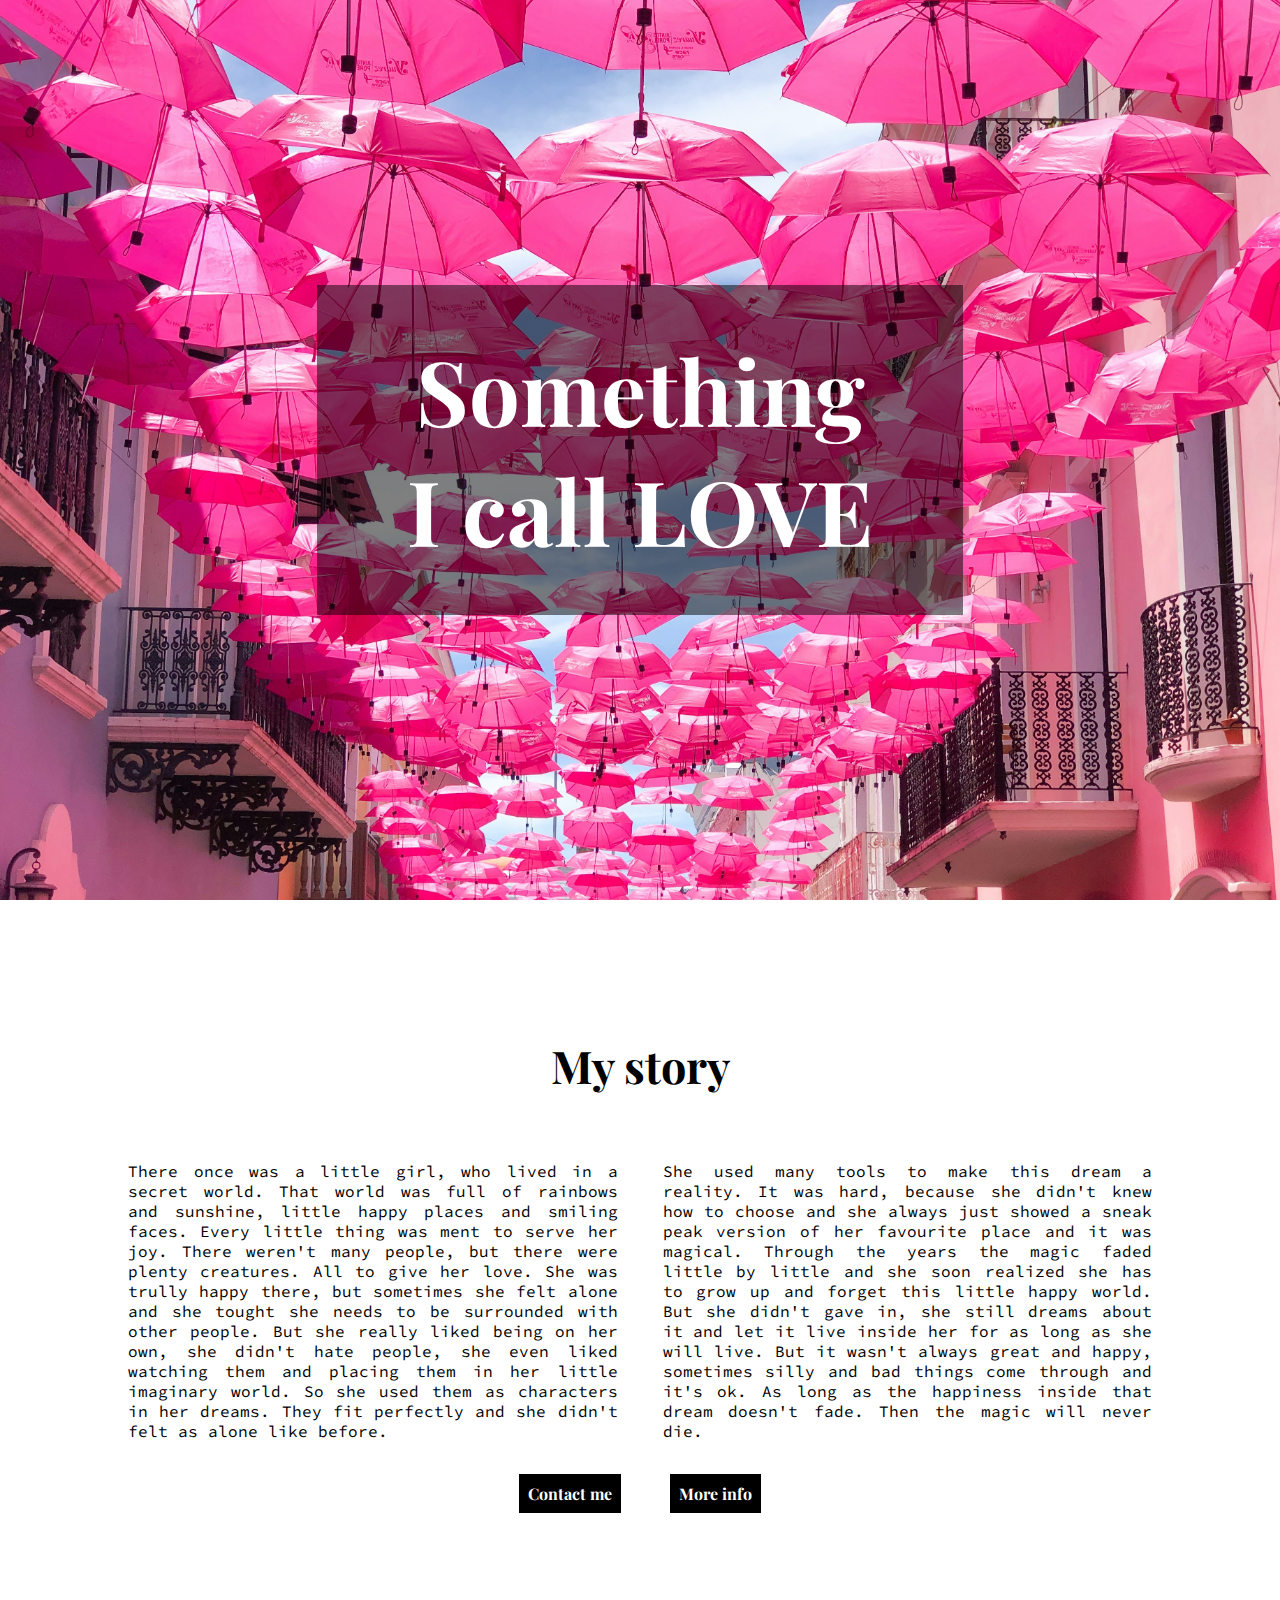
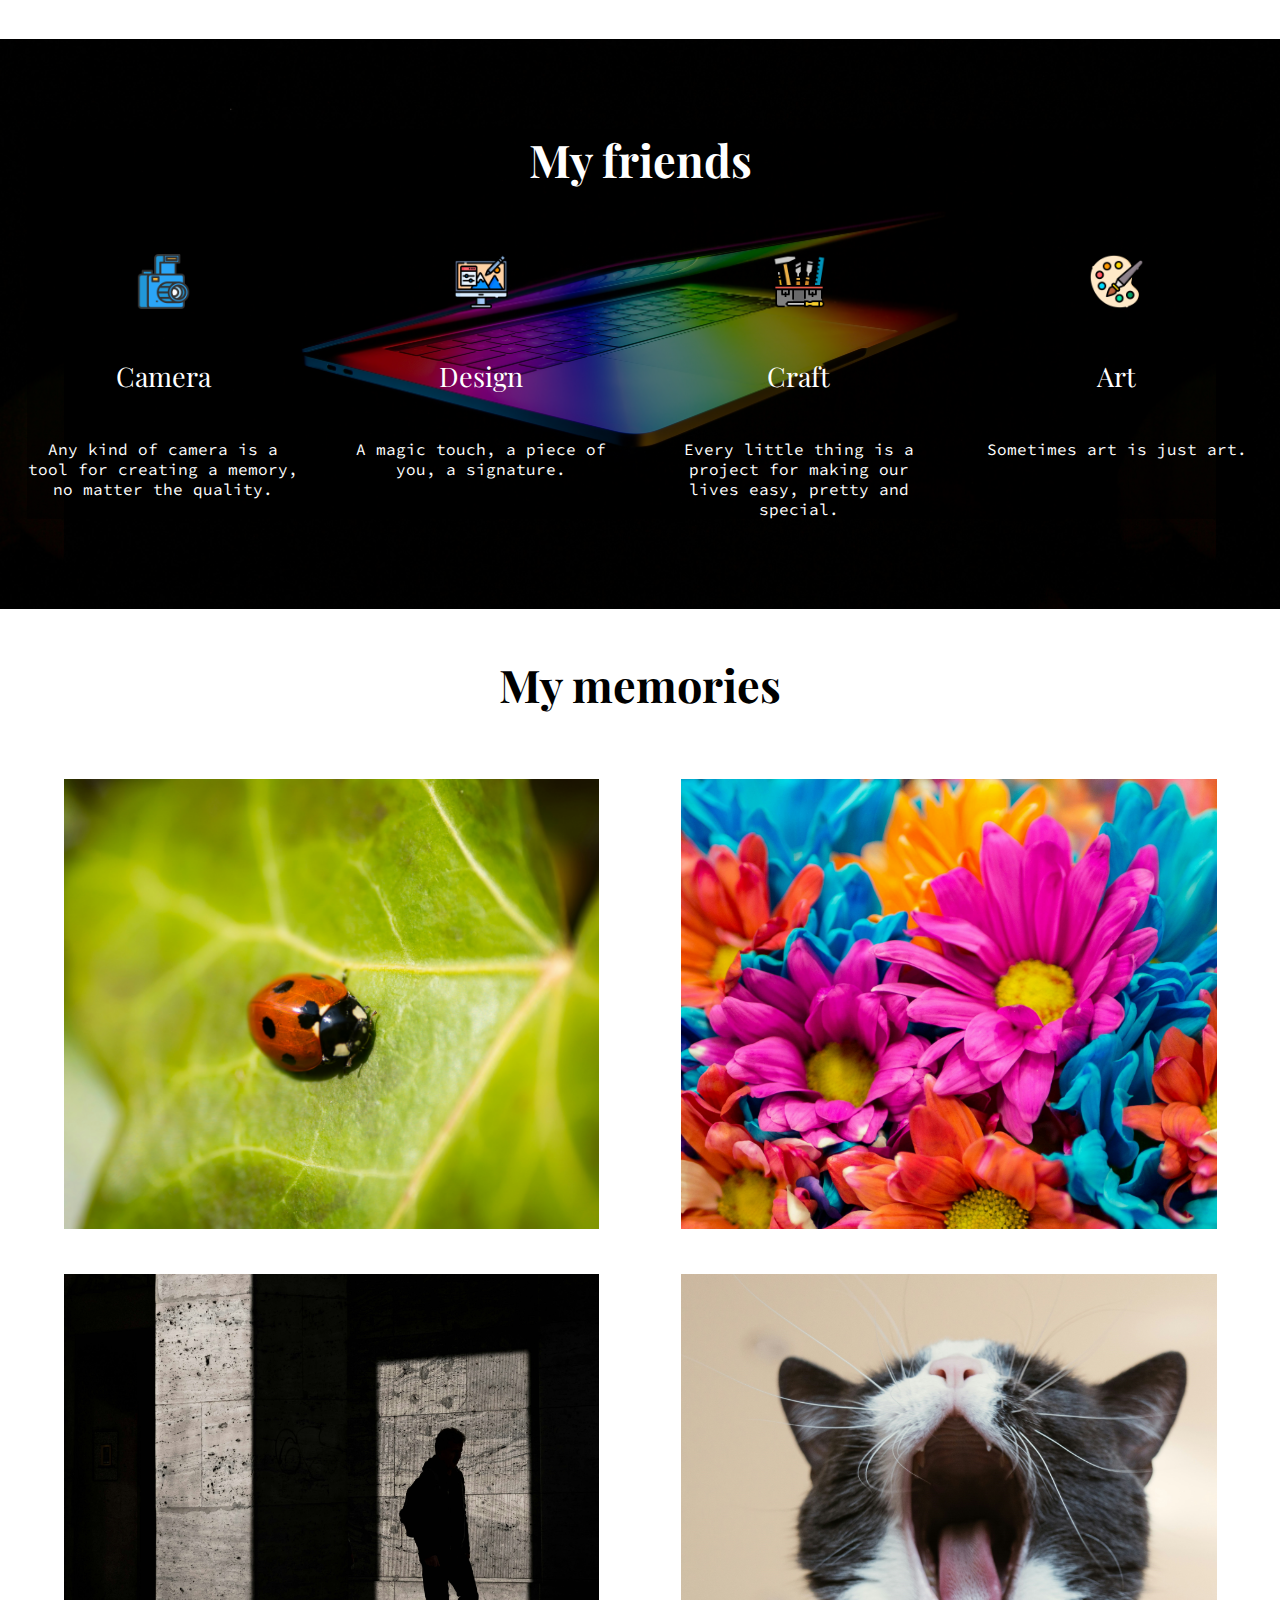
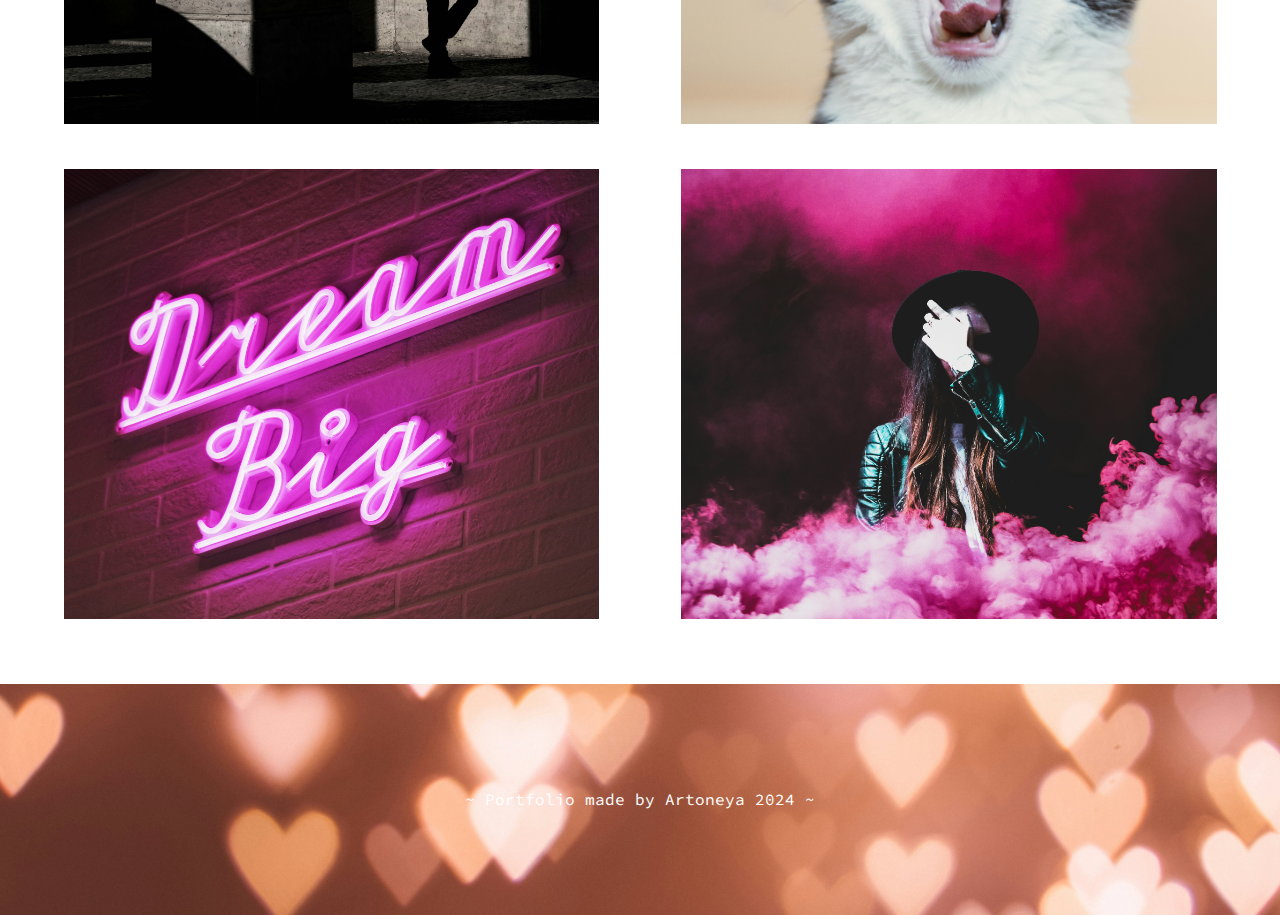
<file: index.html>
<!DOCTYPE html>
<html lang="en">
  <head>
    <meta charset="UTF-8" />
    <meta name="viewport" content="width=device-width, initial-scale=1.0" />
    <link rel="stylesheet" type="text/css" href="styles.css" />
    <meta http-equiv="X-UA-Compatible" content="ie=edge" />
    <title>My portfolio</title>
  </head>
  <body>
    <!--header-->
    <section class="header">
      <div>
        <h1>
          Something <br />
          I call LOVE
        </h1>
      </div>
    </section>
    <section class="about">
      <h2>My story</h2>
      <br>
      <div>
        <p>
          There once was a little girl, who lived in a secret world. That world was full of rainbows and sunshine, little happy places and smiling faces. Every little thing was ment to serve her joy. There weren't many people, but there were plenty creatures. All to give her love. She was trully happy there, but sometimes she felt alone and she tought she needs to be surrounded with other people. But she really liked being on her own, she didn't hate people, she even liked watching them and placing them in her little imaginary world. So she used them as characters in her dreams. They fit perfectly and she didn't felt as alone like before.
        </p>
        <p>
          She used many tools to make this dream a reality. It was hard, because she didn't knew how to choose and she always just showed a sneak peak version of her favourite place and it was magical. Through the years the magic faded little by little and she soon realized she has to grow up and forget this little happy world. But she didn't gave in, she still dreams about it and let it live inside her for as long as she will live. But it wasn't always great and happy, sometimes silly and bad things come through and it's ok. As long as the happiness inside that dream doesn't fade. Then the magic will never die.
        </p>
      </div>
      <br />
      <br>
      <!--buttons-->
      <a href="mailto:artoneya1@gmail.com">Contact me</a>
      <a href="header-background.jpg" target="_blank">More info</a>
    </section>
    <!--skills-->
    <section class="skills">
      <div class="skills-wrapper">
        <h2>My friends</h2>
        <br>
        <div>
          <ul>
            <li>
              <img src="design1.png" />
              <p class="tittle">Camera</p>
              <p>
                Any kind of camera is a tool for creating a memory, no matter the quality.
              </p>
            </li>
            <li>
              <img src="design2.png" />
              <p class="tittle">Design</p>
              <p>
                A magic touch, a piece of you, a signature.
              </p>
            </li>
            <li>
              <img src="design3.png" />
              <p class="tittle">Craft</p>
              <p>
                Every little thing is a project for making our lives easy, pretty and special.
              </p>
            </li>
            <li>
              <img src="design4.png" />
              <p class="tittle">Art</p>
              <p>
                Sometimes art is just art.
              </p>
            </li>
          </ul>
        </div>
      </div>
    </section>
    <!--projects-->
    <section class="projects">
      <h2>My memories</h2>
      <br>
      <ul>
        <li class="primer1">
          <a href="galery1/gallery1.html">
            <p>
              <strong>Bugging me</strong><br />
              Little buggers in their little world
            </p>
          </a>
        </li>
        <li class="primer2">
          <a href="galery2/gallery2.html">
           <p>
             <strong>Blooming and shining</strong><br />
             The most beautiful things
           </p>
          </a>
        </li>
        <li class="primer3">
          <a href="galery3/gallery3.html">
           <p>
             <strong>Second skin</strong><br />
             The dancing shadows
           </p>
          </a>
        </li>
        <li class="primer4">
          <a href="galery4/gallery4.html">
           <p>
             <strong>Furry and harry</strong><br />
             Joy to the world
           </p>
         </a>
        </li>
        <li class="primer5">
          <a href="galery5/gallery5.html">
           <p>
             <strong>Creative mind</strong><br />
             Touch of magic
           </p>
         </a>
        </li>
        <li class="primer6">
          <a href="galery6/gallery6.html">
           <p>
             <strong>Creatures and machines</strong><br />
             Humans and stuff
           </p>
          </a>
        </li>
      </ul>
      <br>
    </section>
  </body>
  <!--footer-->
  <section class="footer">
    <section>
      <div>
        <p>
          ~ Portfolio made by Artoneya 2024 ~
        </p>
      </div>
    </section>
</html>
</file>
<file: styles.css>
@import url("https://fonts.googleapis.com/css2?family=Playfair+Display:ital,wght@0,400..900;1,400..900&display=swap");
@import url("https://fonts.googleapis.com/css2?family=Source+Code+Pro:ital,wght@0,200..900;1,200..900&display=swap");


* {
  padding: 0;
  margin: 0;
  font-family: "Source Code Pro", cursive;
}

/* header */
/*
h2 {
  font-size: 10vh;
}
*/

.header {
  height: 60vh;
  color: white;
  display: flex;
  justify-content: center;
  align-items: center;
  text-align: center;
  background: url(header-background.jpg) center;
  background-size: cover;
}

.header div {
  background-color: rgba(0, 0, 0, 0.5);
  padding: 5vh 10vh;
}

.header h1 {
  font-family: "Playfair Display", cursive;
  font-size: 10vh;
}

/*
@media screen and (max-width: 800px) {
  .header div {
    width: 100%;
    height: 100%;
    display: flex;
    align-items: center;
    padding: 0;
    justify-content: center;
  }
}
*/

.header {
  height: 90vh;
}

/* about */
.about h2 {
  font-size: 5vh;
}

.about div {
  display: flex;
  text-align: justify;
  column-gap: 5vh;
}

.about div p {
  flex: 1;
}

.about {
  max-width: 80%;
  margin: 10vh auto;
  text-align: center;
  font-family: "Playfair Display", cursive;
}

.about a {
  text-decoration: none;
  background-color: black;
  color: white;
  padding: 1vh;
  font-weight: bold;
  margin: 0 2.5vh;
  font-family: "Playfair Display", cursive;
}

.about a:hover {
  background-color: white;
  color: black;
}

h2 {
  font-size: 5vh;
  margin-bottom: 5vh;
  font-family: "Playfair Display", cursive;
}

@media screen and (max-width: 80vh) {
  .about div {
    flex-direction: column;
    row-gap: 10vh;
    column-gap: 5vh;
  }
}

section {
  padding: 5vh 5vh;
}

/* skills */
.skills img {
  width: 20%;
}

.skills {
  background: url(header-background2.jpg) center;
  background-size: 90%;
  color: white;
  text-align: center;
  padding: 10vh 3vh;
}

.skills ul li {
  list-style: none;
  flex: 1;
}

.skills ul {
  display: flex;
  column-gap: 5vh;
  justify-content: space-around;
}

.skills-wrapper {
  background-color: rgba(0, 0, 0, 0.5);
  height: 100%;
}

.skills .tittle {
  font-size: 3vh;
  margin: 5vh 0;
  font-family: "Playfair Display", cursive;
}

@media screen and (max-width: 80vh) {
  .skills ul {
    flex-direction: column;
    row-gap: 20vh;
  }
}

/* projects */
.projects ul li {
  background-size: cover;
  list-style: none;
  height: 50vh;
  min-width: 50vh;
  width: 45%;
}

.primer1 {
  background: url(project1.jpg) center;
}

.primer2 {
  background: url(project2.jpg) center;
}

.primer3 {
  background: url(project3.jpg) center;
}

.primer4 {
  background: url(project4.jpg) center;
}

.primer5 {
  background: url(project5.jpg) center;
}

.primer6 {
  background: url(project6.jpg) center;
}

.projects ul {
  display: flex;
  gap: 5vh;
  flex-wrap: wrap;
  justify-content: space-around;
}

.projects h2 {
  text-align: center;
}

.projects p {
  display: none;
  width: 100%;
  height: 100%;
  color: white;
  background: rgba(0, 0, 0, 0.5);
  align-items: center;
  justify-content: center;
  flex-direction: column;
}

.projects li:hover p {
  display: flex;
}

@media screen and (max-width: 80vh) {
  .projects ul li p {
    width: 100%;
    min-width: 100%;
  }

  .projects li p {
    display: flex;
  }
}

/* footer */
.footer img {
  width: 80vh;
}

.footer {
  height: 20vh;
}

.footer {
  background: url(footer-background3.jpg) center;
  background-size: cover;
  color: white;
  display: flex;
  justify-content: center;
  align-items: center;
  text-align: center;
  padding: 2%;
}
</file>
